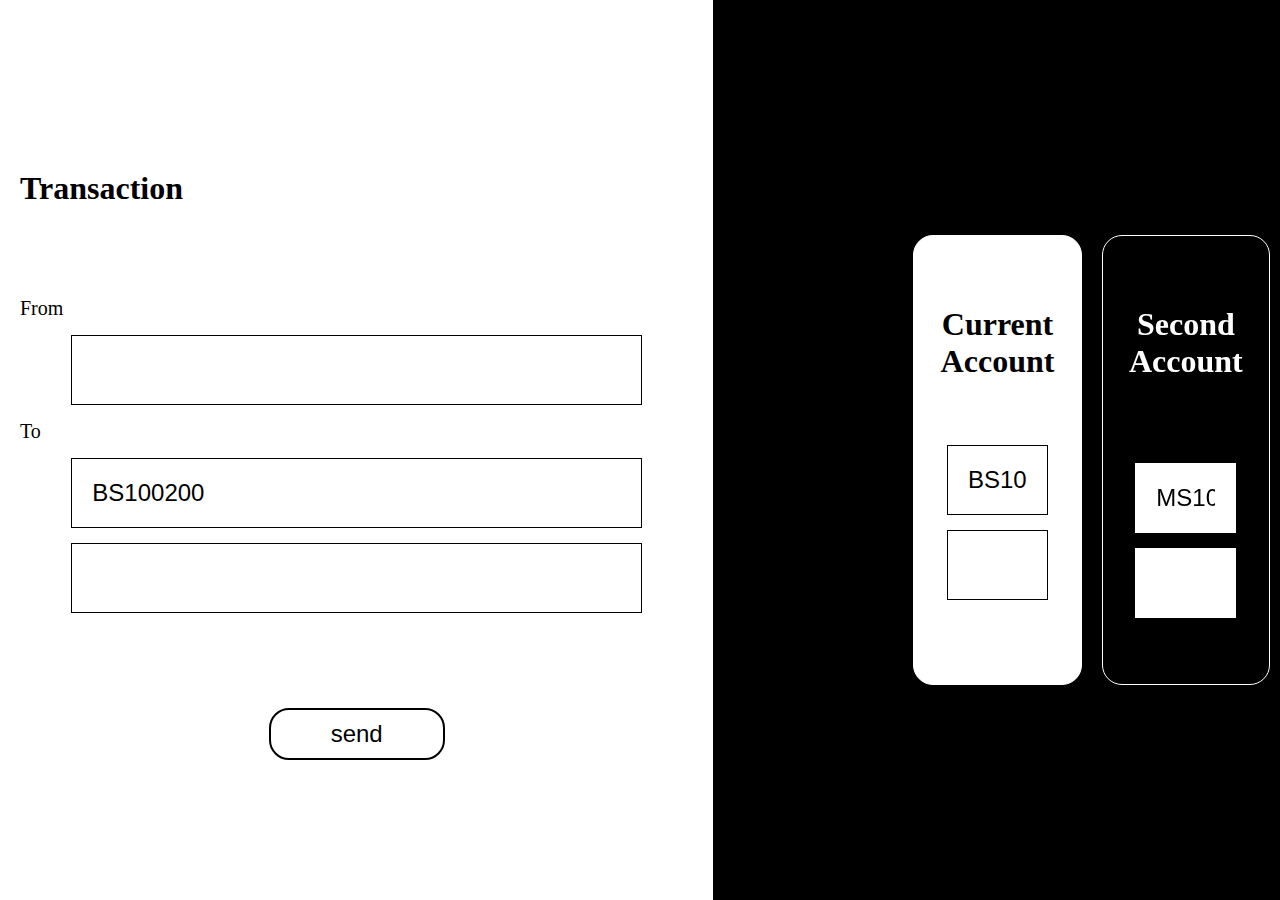
<file: Index.html>
<!DOCTYPE html>
<html lang="en">
<head>
    <meta charset="UTF-8">
    <meta name="viewport" content="width=device-width, initial-scale=1.0">
    <link rel="stylesheet" href="/Style.css">
    <title>Bank - System</title>
</head>
<body>

    <div class="containerTransaction">
        <div class="flexTransaction">
            <div class="contentTr">
                <h1 class="titleTr">Transaction</h1>
                <label for="#">From</label>
                <input type="text" id="selectFromAccount">
                <label for="#">To</label>
                <input type="text" id="selectToAccount">

                <input type="number">
                <button id="btn">send</button>
            </div>
        </div>
    </div>

    <div class="container">
        <div class="flexFrom">
            <div class="titletCu"><h1>Current Account</h1></div>
            <div class="current-content">
                <input type="text" id="firstCurrentAccount" value="BS100200" readonly>
                <input type="text" id="FromcurrentAmount" readonly>
            </div>
        </div>
        <div class="flexTo">
            <div class="titletCu"><h1>Second Account</h1></div>
            <div class="current-content">
                <label for="#"></label>
                <input type="text" id="secondCurrentAccount" value="MS100300" readonly>
                <input type="text" id="TocurrentAmount" readonly>
            </div>
        </div>
    </div>

    <script src="/Script.js"></script>
</body>
</html>
</file>
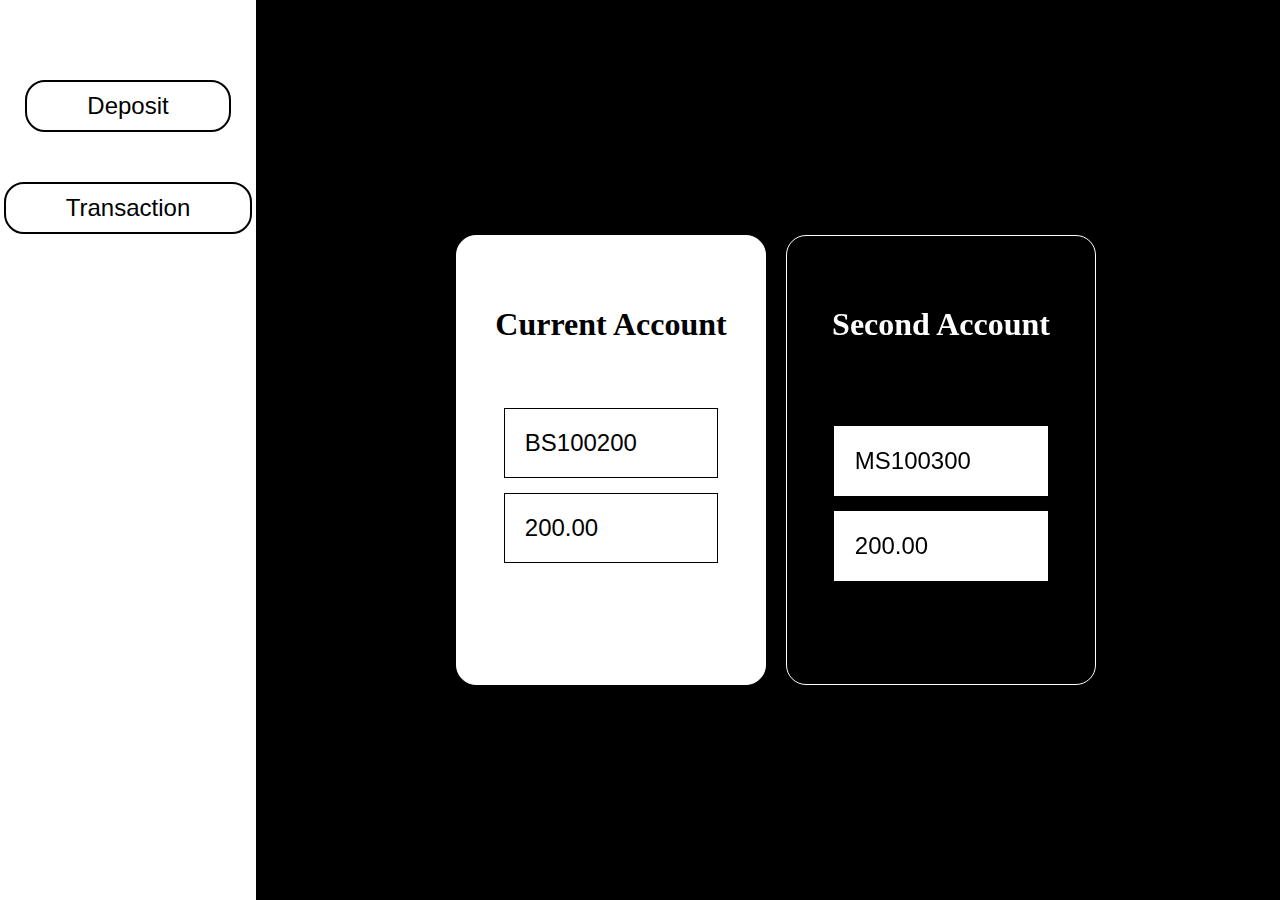
<file: bank/Index.html>
<!DOCTYPE html>
<html lang="en">
<head>
    <meta charset="UTF-8">
    <meta name="viewport" content="width=device-width, initial-scale=1.0">
    <link rel="stylesheet" href="/bank/Style.css">
    <title>Bank - System</title>
</head>
<body>


    <header>
        <div class="closeTheWindow">
            <button id="close">X</button>
        </div>

        <div class="menu">
            <ul>
                <li><button id="btnDeposit">Deposit</button></li>
                <li><button id="btnTransaction">Transaction</button></li>
            </ul>
        </div>

        <div class="containerDeposit">
            <div class="flexDeposit">
                <div class="contentDp">
                    <h1 class="titleDp">Deposit</h1>
                    <label for="#">Account Number</label>
                    <input type="text" id="accountNumber">    
                    <label for="#">Amount</label>
                    <input type="number" id ="depositAmount">
                    <button id="submitAmount">Submit</button>
                </div>
            </div>
        </div>

        <div class="containerTransaction">
            <div class="flexTransaction">
                <div class="contentTr">
                    <h1 class="titleTr">Transaction</h1>
                    <label for="#">From</label>
                    <input type="text" id="selectFromAccount">
                    <label for="#">To</label>
                    <input type="text" id="selectToAccount">
    
                    <label for="#">Amount</label>
                    <input type="number" id ="addAmount">
                    <button id="btn">send</button>
                </div>
            </div>
        </div>
    </header>
   
    <div class="container">
        <div class="flexFrom">
            <div class="titletCu"><h1>Current Account</h1></div>
            <div class="current-content">
                <input type="text" id="firstCurrentAccount" value="BS100200" readonly>
                <input type="text" id="FromcurrentAmount" readonly value="200.00">
            </div>
        </div>
        <div class="flexTo">
            <div class="titletCu"><h1>Second Account</h1></div>
            <div class="current-content">
                <label for="#"></label>
                <input type="text" id="secondCurrentAccount" value="MS100300" readonly>
                <input type="text" id="TocurrentAmount" readonly value="200.00">
            </div>
        </div>
    </div>

    <script src="/bank/Script.js"></script>
</body>
</html>
</file>
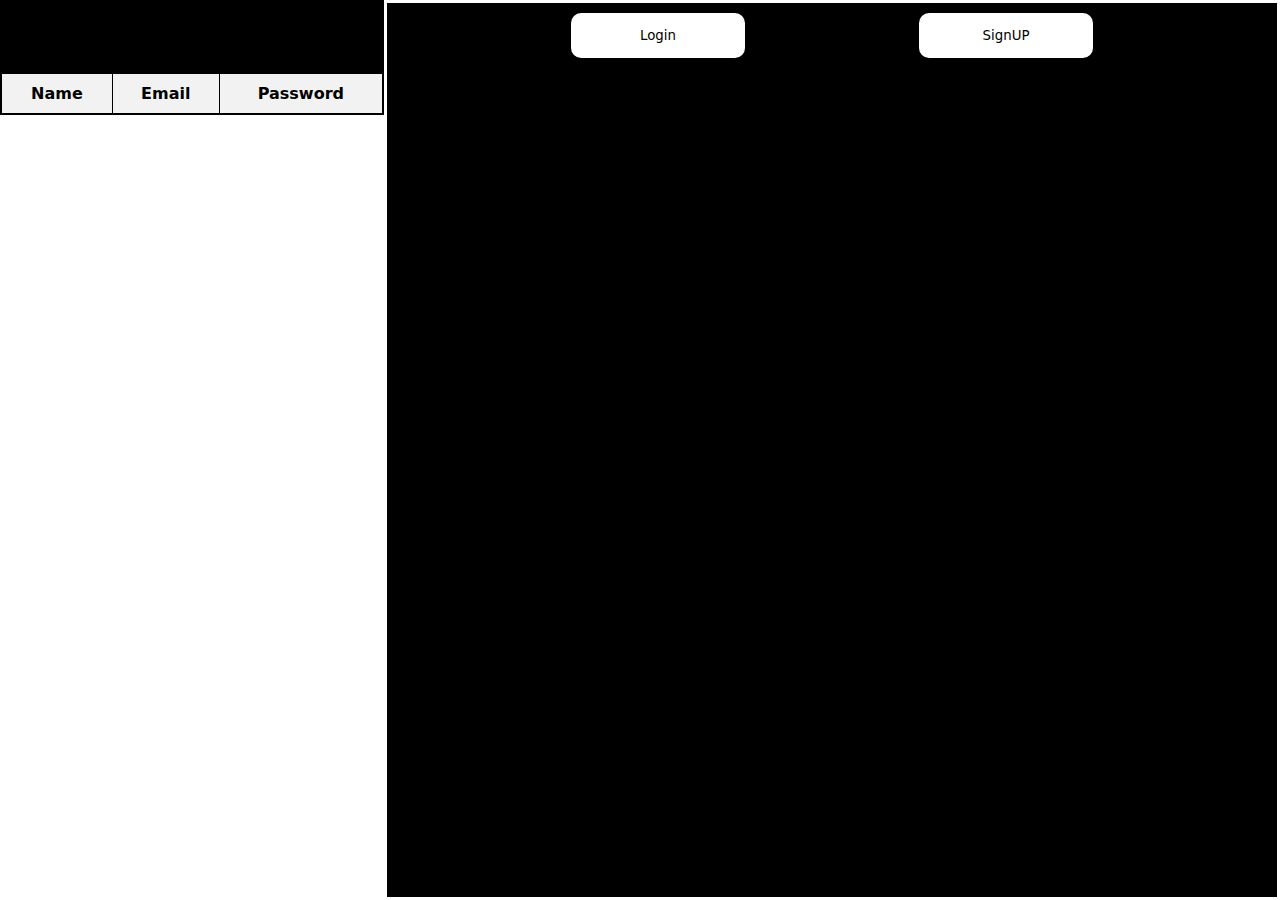
<file: login.html>
<!DOCTYPE html>
<html lang="en">
<head>
    <meta charset="UTF-8">
    <meta name="viewport" content="width=device-width, initial-scale=1.0">
    <link rel="stylesheet" href="/login.css">
    <title>Login</title>
</head>
    <div class="fullContent">
        <div class="conversion">
            <button id="login">Login</button>
            <button id="sign">SignUP</button>
        </div>

        <div class="container-Login">
            <div class="col-login">
                <div class="title"><h1>Login</h1></div>
                <div class="content">
                    <form action="#">
                        <label for="">Email<input type="email" required placeholder="Email" id="login-Email"></label>
                        <label for="">Password<input type="password" required placeholder="Password" id="login-Password"></label>
                        <input id="btnLogin" type="submit" value="Login">
                    </form>
                </div>
            </div>
        </div>

        <div class="container-SingUP" style="display: none;">
            <div class="col-singUp">
                <div class="title"><h1>Sing Up</h1></div>
                <div class="content">
                   <form action="#">
                        <label for="">Name<input type="text" required placeholder="Name" id="sign-Name"></label>
                        <label for="">Email<input type="email" required placeholder="Email" id="sign-Email"></label>
                        <label for="">Password <input type="password" required placeholder="Password" id="sign-Password"></label>
                        <input id="btnSingup" type="submit" value="SignUp">
                   </form>
                </div>
            </div>
        </div>

    </div>

    <div class="containerShow">

 
        <table border="1">
            <thead>
              <tr>
                <th>Name</th>
                <th>Email</th>
                <th>Password</th>
              </tr>
            </thead>
            <tbody id="table-Body">
              <tr id="table-Row">
                <td id="table-Name">Ali</td>
                <td id="table-Email">ali@example.com</td>
                <td id="table-Password">12345</td>
              </tr>
            </tbody>
          </table>
          
        <ul class="listInfo">

        </ul>
    </div>
    <script src="/login.js"></script>
</body>
</html>
</file>
<file: Style.css>
* {
    padding: 0;
    margin: 0;
    box-sizing: border-box;
}

body {
    width: 100%;
    height: 100vh;
    overflow: hidden;
    display: flex;
    background-color: black;
}

.closeTheWindow #close {
    z-index: 1;
}

#btnDeposit ,#btnTransaction {
    margin-bottom: 50px;
}
.titleTr , .titleDp { 
    position: relative;
    width: 100%;
    padding: 10px;
    margin: 10px;
    bottom: 70px;
}

label{
    width: 100%;
    padding: 10px;
    margin: 10px;

}

.container {
    position: relative;
    display: flex;
    width: 50%;
    height: 50%;
    top: 50%;
    transform: translateY(-50%);
    justify-self: center;
    background-color: transparent;
    border-radius: 20px;
    box-shadow: 1px 1px 20px 1px;
    margin: 10px;
    margin-left: 200px;
}

.flexFrom {
    width: 50%;
    height: 100%;
    padding: 20px;
    background-color: rgb(255, 255, 255);
    border-radius: 20px;
    margin-right: 10px;
    border: 1px solid #fff;
    transition: ease-in .3s;
}
.flexTo {
    color: #fff;
    width: 50%;
    height: 100%;
    padding: 20px;
    background: transparent;
    backdrop-filter: blur(2032px);
    border-radius: 20px;
    margin-left: 10px;
    border: 1px solid #fff;
    transition: ease-in .2s;

}

.flexTo .current-content input  {
    outline: #fff;
    border: 1px solid #fff;
}
.flexFrom:hover,.flexTo:hover {
    box-shadow: 1px 1px 30px 1px #fff;
    transition: ease-out .2s;

}

.titletCu {
    position: relative;
    top: 50px;
    width: 100%;
    display: flex;
    justify-content: center;
    align-content: center;
    text-align: center;
}


.current-content {
    position: relative; 
    width: 100%;  
    padding-top: 100px;
}
.current-content input {
    padding: 20px 20px;
    margin: 15px;
    width: 80%;
    display: block;
    justify-self: center;
    align-content: center;
    font-size: 24px;
    outline: none;
    border: 1px solid;
}


header {
    position: relative;
    width: 20%;
    height: 100%;
    background-color: rgb(255, 255, 255);
}

.containerTransaction ,
.containerDeposit { 
    position: relative;
    width: 100%;
    height: 100%;
    left: 0;
    background-color: rgb(255, 255, 255);
}
.contentDp,
.contentTr 
{
    position: absolute;
    width: 100%;
    height: 100%;
    align-content: center;

}


.contentDp input ,
.contentTr input {
    padding: 20px 20px;
    margin: 15px;
    width: 80%;
    display: block;
    justify-self: center;
    align-content: center;
    font-size: 24px;
    outline: none;
    border: 1px solid;

}


.contentDp label ,
.contentTr label {
    font-size: 20px;
}

button {   
    position: relative;
    display: flex;
    justify-self: center;
    text-align: center;
    align-content: center;
    align-items: center;
    align-self: center;
    padding: 10px 60px;
    font-size: 24px;
    border-radius: 20px;
    outline: none;
    border: 2px solid;
    background-color: #fff;
    transition: ease-out .2s;
    cursor: pointer;
    top:80px;
}

button:hover{
    background-color: #000;
    color: #fff;
    transition: ease-out .2s;
}
</file>
<file: bank/Style.css>
* {
    padding: 0;
    margin: 0;
    box-sizing: border-box;
}

body {
    width: 100%;
    height: 100vh;
    overflow: hidden;
    display: flex;
    background-color: black;
}

.closeTheWindow #close {
    z-index: 1;
}

#btnDeposit ,#btnTransaction {
    margin-bottom: 50px;
}
.titleTr , .titleDp { 
    position: relative;
    width: 100%;
    padding: 10px;
    margin: 10px;
    bottom: 70px;
}

label{
    width: 100%;
    padding: 10px;
    margin: 10px;

}

.container {
    position: relative;
    display: flex;
    width: 50%;
    height: 50%;
    top: 50%;
    transform: translateY(-50%);
    justify-self: center;
    background-color: transparent;
    border-radius: 20px;
    box-shadow: 1px 1px 20px 1px;
    margin: 10px;
    margin-left: 200px;
}

.flexFrom {
    width: 50%;
    height: 100%;
    padding: 20px;
    background-color: rgb(255, 255, 255);
    border-radius: 20px;
    margin-right: 10px;
    border: 1px solid #fff;
    transition: ease-in .3s;
}
.flexTo {
    color: #fff;
    width: 50%;
    height: 100%;
    padding: 20px;
    background: transparent;
    backdrop-filter: blur(2032px);
    border-radius: 20px;
    margin-left: 10px;
    border: 1px solid #fff;
    transition: ease-in .2s;

}

.flexTo .current-content input  {
    outline: #fff;
    border: 1px solid #fff;
}
.flexFrom:hover,.flexTo:hover {
    box-shadow: 1px 1px 30px 1px #fff;
    transition: ease-out .2s;

}

.titletCu {
    position: relative;
    top: 50px;
    width: 100%;
    display: flex;
    justify-content: center;
    align-content: center;
    text-align: center;
}


.current-content {
    position: relative; 
    width: 100%;  
    padding-top: 100px;
}
.current-content input {
    padding: 20px 20px;
    margin: 15px;
    width: 80%;
    display: block;
    justify-self: center;
    align-content: center;
    font-size: 24px;
    outline: none;
    border: 1px solid;
}


header {
    position: relative;
    width: 20%;
    height: 100%;
    background-color: rgb(255, 255, 255);
}

.containerTransaction ,
.containerDeposit { 
    position: relative;
    width: 100%;
    height: 100%;
    left: 0;
    background-color: rgb(255, 255, 255);
}
.contentDp,
.contentTr 
{
    position: absolute;
    width: 100%;
    height: 100%;
    align-content: center;

}


.contentDp input ,
.contentTr input {
    padding: 20px 20px;
    margin: 15px;
    width: 80%;
    display: block;
    justify-self: center;
    align-content: center;
    font-size: 24px;
    outline: none;
    border: 1px solid;

}


.contentDp label ,
.contentTr label {
    font-size: 20px;
}

button {   
    position: relative;
    display: flex;
    justify-self: center;
    text-align: center;
    align-content: center;
    align-items: center;
    align-self: center;
    padding: 10px 60px;
    font-size: 24px;
    border-radius: 20px;
    outline: none;
    border: 2px solid;
    background-color: #fff;
    transition: ease-out .2s;
    cursor: pointer;
    top:80px;
}

button:hover{
    background-color: #000;
    color: #fff;
    transition: ease-out .2s;
}
</file>
<file: login.css>
* {
    padding: 0;
    margin: 0;
    box-sizing: border-box;
    font-family: system-ui, 'Open Sans', 'Helvetica Neue', sans-serif;
    outline: none;
    border: none;
}

html {
    scroll-behavior: smooth;
}
body {

    position: relative;
    width: 100%;
    height: 100vh;
    background: #000;

}

.fullContent{
    position: absolute;
    width: 70%;
    height: 100%;
    border: #fff solid;
    right: 0;
    flex-direction: column;
    gap: 20px;
}

.conversion {
    display: flex;
    justify-content: space-evenly;
    padding: 10px;
}

button#login,#sign {
    padding: 15px 30px;
    width: 20%;
    justify-self: center;
    background:#fff;
    margin-bottom: 10px;
    border-radius: 10px;
    cursor: pointer;
    transition: ease-in-out 0.1s;
}

button#login:hover,#sign:hover {

    transition: ease-in-out 0.2s;
    color: #fff;
    background-color: #8a8a8a;

}

.container-Login , .container-SingUP {
    position: relative;
    justify-self: center;
    justify-content: center;
    align-self: center;
    background: white;
    height: 50%;
    width: 30%;
    justify-self: center;
    top: 50%;
    transform: translateY(-50%);
    border-radius: 20px;
    padding: 10px;
    z-index: 11111;
}

.col-login ,.col-singUp {
    position: relative;
    padding: 20px;
    width: 100%;
    height: 100%;
}

.title {
    position: relative;
    padding: 10px;
    margin: 10px;
}
.content{
    position: absolute;
    display: flex;
    padding: 20px;
    align-self: center;
    height: 70%;
    align-items: center;
}

label{
    display: flex;
    font-size: 16px;
    
}
#login-Email , #sign-Email ,#sign-Name, #login-Password,#sign-Password{
    display: flex;
    width: 40%;
    margin-left: 20px;
    margin-bottom: 15px;
    background-color: #000000;
    color: #fff;
}
#sign-Name{
    position: relative;
    left: 23px;
}
#login-Email , #sign-Email{
    width: 250px;
    position: relative;
    padding: 15px 30px;
    font-size: 16px;
    left: 27px;
}
#login-Password,#sign-Name, #sign-Password{
    width: 250px;
    position: relative;
    padding: 15px 30px;
    font-size: 16px;

}

#btnLogin, #btnSingup {
    position: relative;
    display: flex;
    padding: 15px 30px;
    margin: 10px;
    font-size: 18px;
    top: 20px;
    justify-self: center;
    background: #000;
    color:#fff;
    border-radius: 20px;
    transition: ease 0.3s;
    cursor: pointer;
}

#btnLogin:hover,
 #btnSingup:hover{
    transition: ease 0.1s;
    background: #d8d8d8;
    color: #000000;
}



/**/

.containerShow {
    position: absolute;
    width: 30%;
    height: 92%;
    bottom: 0;
    background: #fff;
}

table {
    width: 100%;
    border-collapse: collapse;
    border: 2px solid #000;
}
th,td {
    border: 1px solid #000;
    padding: 10px;
    text-align: center;
}
th {
    background-color: #f2f2f2;
}

/* table {
    width: 100%;
    border-collapse: collapse;
    border: 2px solid #000;
}

th, td {
    border: 1px solid #000;
    padding: 10px;
    text-align: center;
}

th {
    background-color: #f2f2f2;
} */


.listInfo {
    padding: 20px;
    width: 50%;
}
.listInfo li {
    
}
</file>
